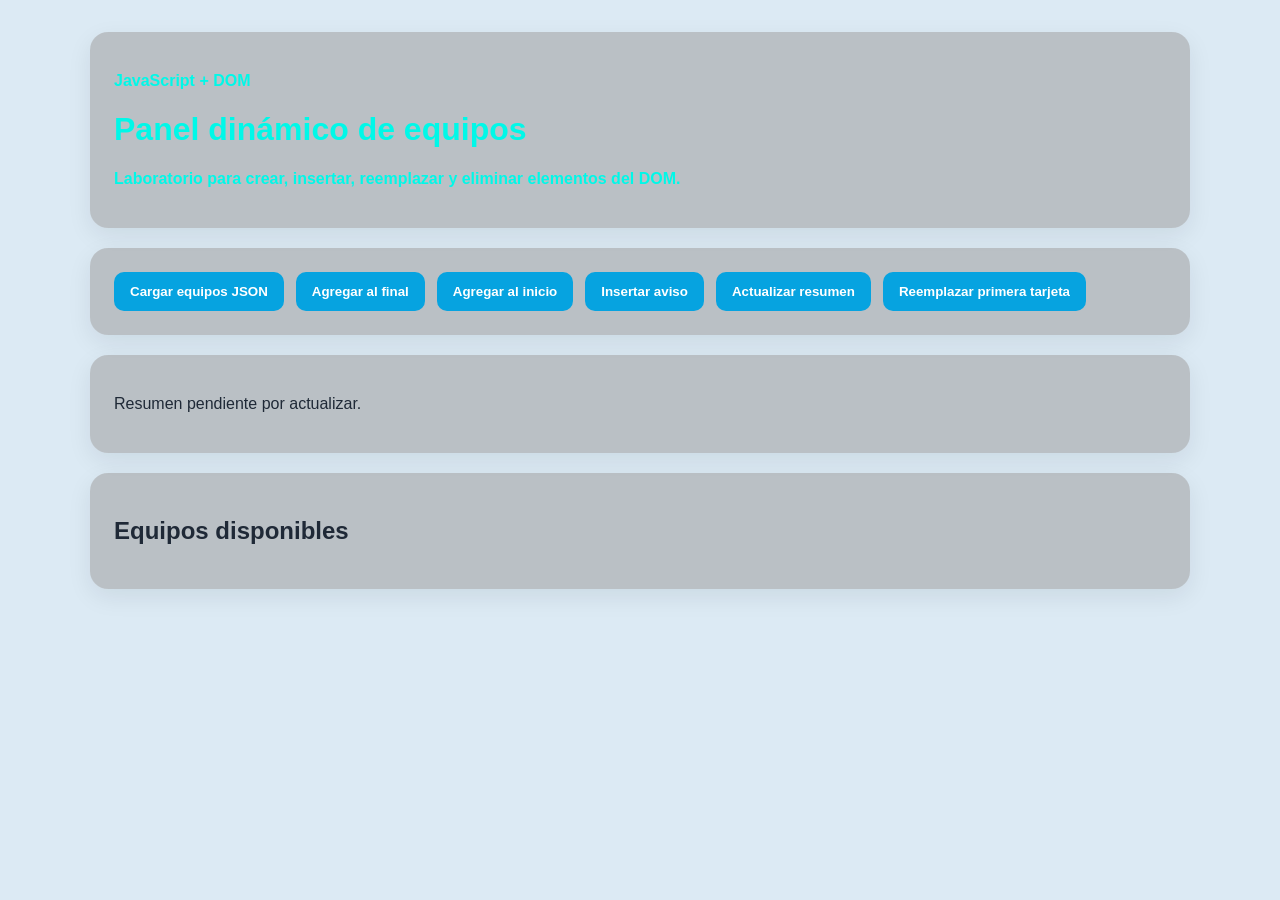
<file: sesion-1-7-dom-avanzado-estudiantes/index.html>
<!DOCTYPE html>
<html lang="es">
<head>
  <meta charset="UTF-8">
  <meta name="viewport" content="width=device-width, initial-scale=1.0">
  <title>Sesión 1.7 - DOM Avanzado</title>
  <link rel="stylesheet" href="css/styles.css">
</head>
<body>
  <main class="app">
    <header class="hero">
      <p class="tag">JavaScript + DOM</p>
      <h1 class="tag">Panel dinámico de equipos</h1>
      <p class="tag">Laboratorio para crear, insertar, reemplazar y eliminar elementos del DOM.</p>
    </header>

    <section class="acciones">
      <button id="btn-cargar">Cargar equipos JSON</button>
      <button id="btn-agregar-final">Agregar al final</button>
      <button id="btn-agregar-inicio">Agregar al inicio</button>
      <button id="btn-aviso">Insertar aviso</button>
      <button id="btn-resumen">Actualizar resumen</button>
      <button id="btn-reemplazar-primera">Reemplazar primera tarjeta</button>
    </section>

    <section id="resumen" class="resumen">
      <p>Resumen pendiente por actualizar.</p>
    </section>

    <section id="panel-equipos" class="panel">
      <h2 id="titulo-panel">Equipos disponibles</h2>
      <div id="lista-equipos" class="grid-equipos"></div>
    </section>
  </main>

  <script src="js/main.js"></script>
</body>
</html>
</file>
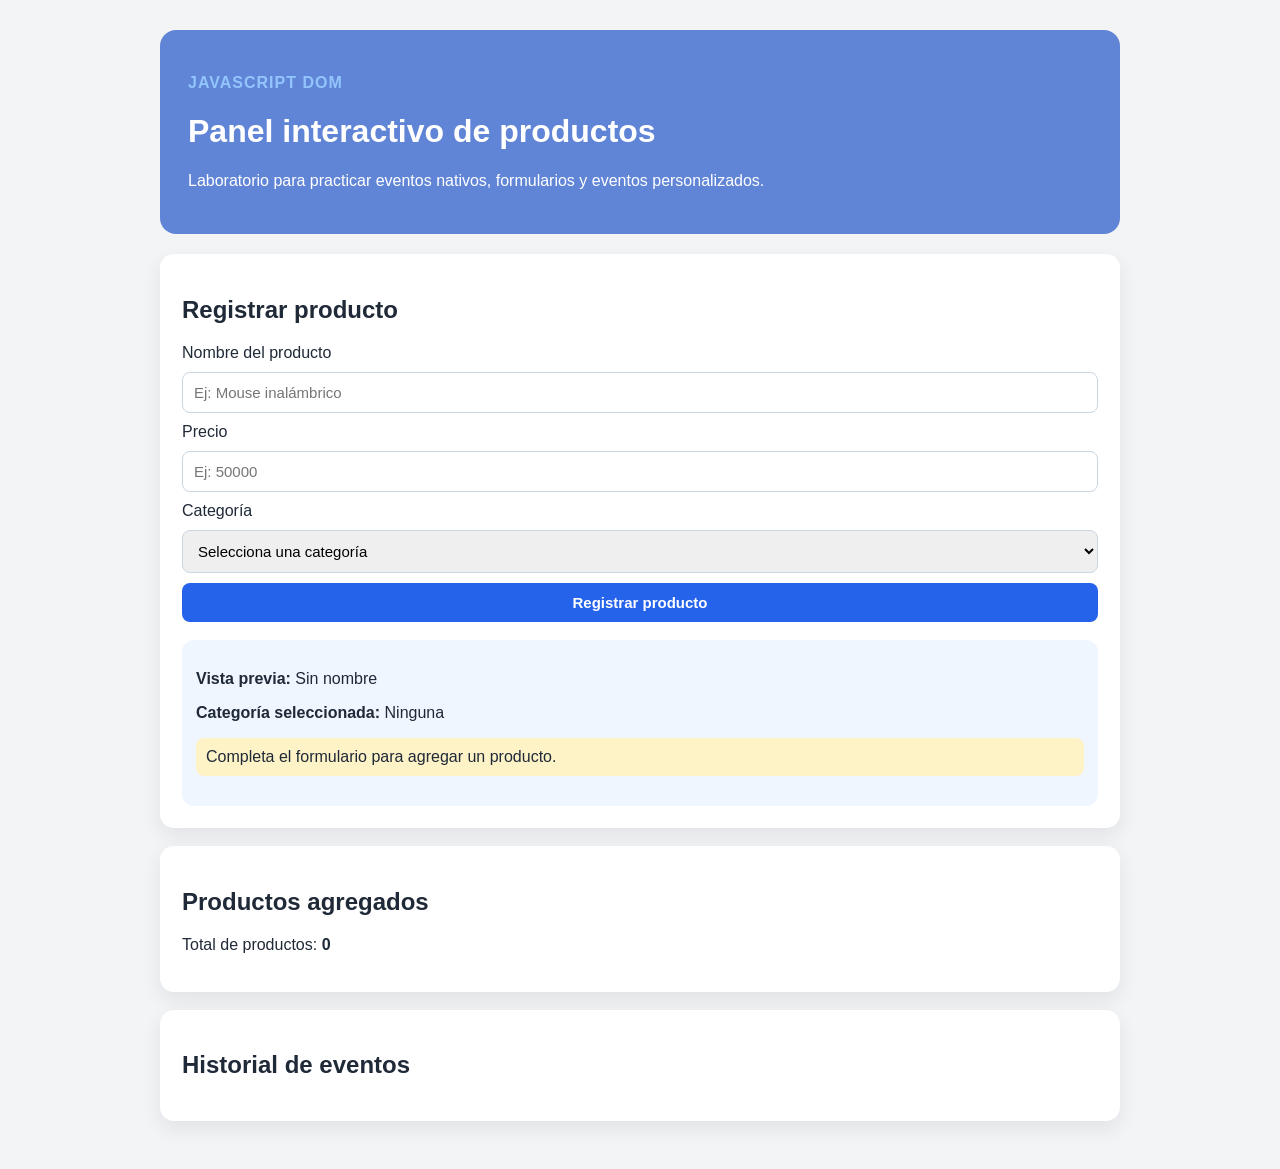
<file: sesion-1-8-eventos-estudiantes/index.html>
<!DOCTYPE html>
<html lang="es">
<head>
  <meta charset="UTF-8">
  <meta name="viewport" content="width=device-width, initial-scale=1.0">
  <title>Sesión 1.8 - Eventos y eventos personalizados</title>
  <link rel="stylesheet" href="css/styles.css">
</head>
<body>
  <main class="app">
    <header class="hero">
      <p class="etiqueta">JavaScript DOM</p>
      <h1>Panel interactivo de productos</h1>
      <p>Laboratorio para practicar eventos nativos, formularios y eventos personalizados.</p>
    </header>

    <section class="panel">
      <h2>Registrar producto</h2>

      <form id="formularioProducto" class="formulario">
        <label for="nombreProducto">Nombre del producto</label>
        <input id="nombreProducto" type="text" placeholder="Ej: Mouse inalámbrico">

        <label for="precioProducto">Precio</label>
        <input id="precioProducto" type="number" placeholder="Ej: 50000">

        <label for="categoriaProducto">Categoría</label>
        <select id="categoriaProducto">
          <option value="">Selecciona una categoría</option>
          <option value="Tecnología">Tecnología</option>
          <option value="Oficina">Oficina</option>
          <option value="Hogar">Hogar</option>
        </select>

        <button id="btnRegistrar" type="submit">Registrar producto</button>
      </form>

      <div class="estado">
        <p><strong>Vista previa:</strong> <span id="previewNombre">Sin nombre</span></p>
        <p><strong>Categoría seleccionada:</strong> <span id="previewCategoria">Ninguna</span></p>
        <p id="mensajeEstado" class="mensaje">Completa el formulario para agregar un producto.</p>
      </div>
    </section>

    <section class="panel">
      <h2>Productos agregados</h2>
      <p>Total de productos: <strong id="contadorProductos">0</strong></p>
      <div id="productosLista" class="productos-lista"></div>
    </section>

    <section class="panel">
      <h2>Historial de eventos</h2>
      <div id="historialEventos" class="historial"></div>
    </section>
  </main>

  <script src="js/main.js"></script>
</body>
</html>
</file>
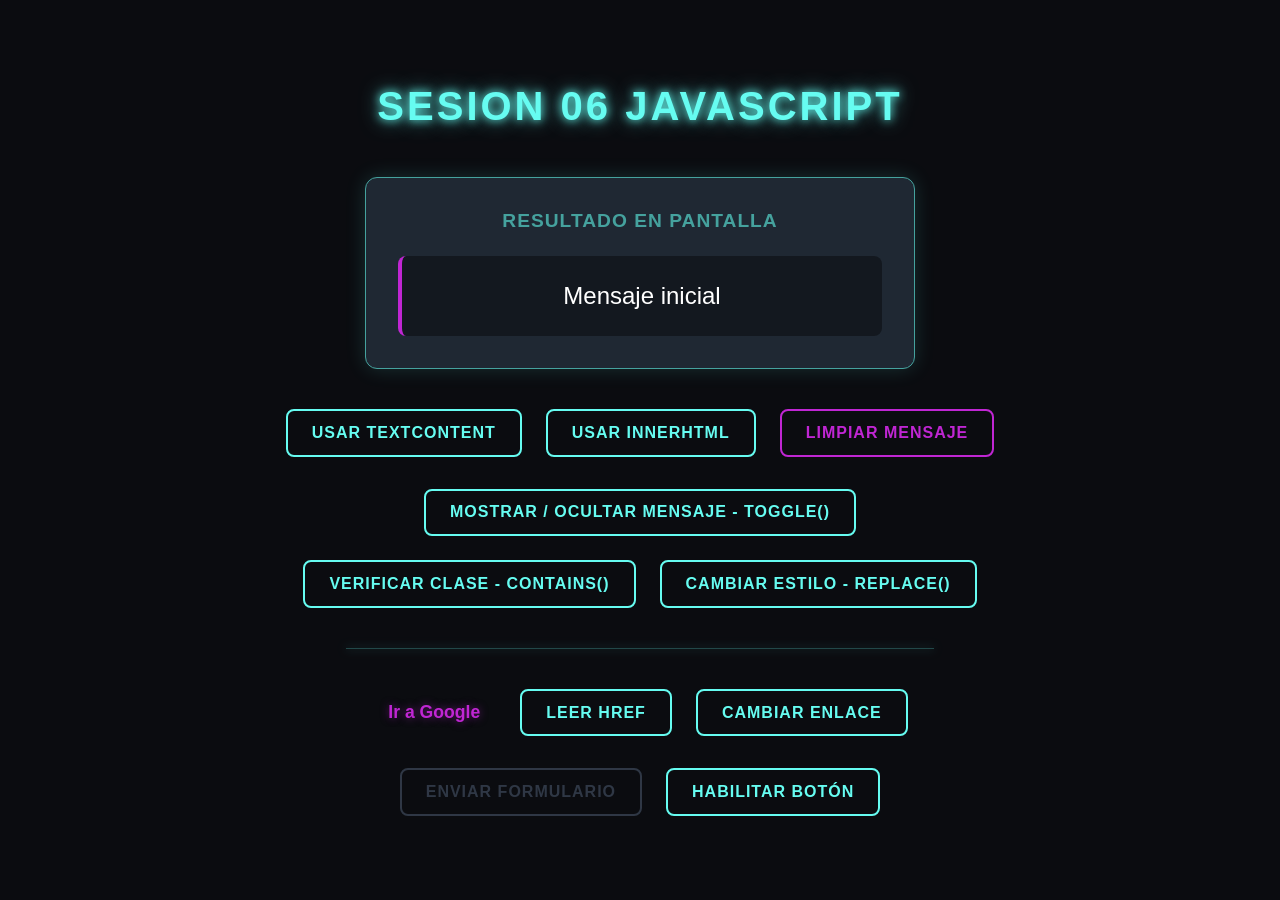
<file: sesion06/index.html>
<!DOCTYPE html>
<html lang="en">
<head>
    <meta charset="UTF-8">
    <meta name="viewport" content="width=device-width, initial-scale=1.0">
    <title>Sesion 06</title>
    <link rel="stylesheet" href="css/styles.css">
</head>
<body>
    <main>
        <header>
            <h1>Sesion 06 javascript</h1>

        </header>
        <section class="contenedor">
            <div class="card">
                <h2>Resultado en pantalla</h2>
                <p id="mensaje">Mensaje inicial</p>
            </div>
        
            <div class="botones">
                <div class="fila-botones">
                    <button id="btnTextContent">Usar textContent</button>
                    <button id="btnInnerHTML">Usar innerHTML</button>
                    <button id="btnLimpiar">Limpiar mensaje</button>
                </div>
            
                <div class="fila-botones">
                    <button id="btnAlternar">Mostrar / ocultar mensaje - toggle()</button>
                    <button id="btnVerificar">Verificar clase - contains()</button>
                    <button id="btnReemplazarClase">Cambiar estilo - replace()</button>
                </div>
            
                <hr class="separador-neon">
            
                <div class="fila-botones">
                    <a id="enlace" href="https://google.com" target="_blank">Ir a Google</a>
                    <button id="btnLeer">Leer href</button>
                    <button id="btnCambiar">Cambiar enlace</button>
                </div>
            
                <div class="fila-botones">
                    <button id="botonEnviar" disabled>Enviar formulario</button>
                    <button id="btnHabilitar">Habilitar botón</button>
                </div>
            </div>
        </section>
    </main>
    <script src="js/main.js"></script>
</body>
</html>
</file>
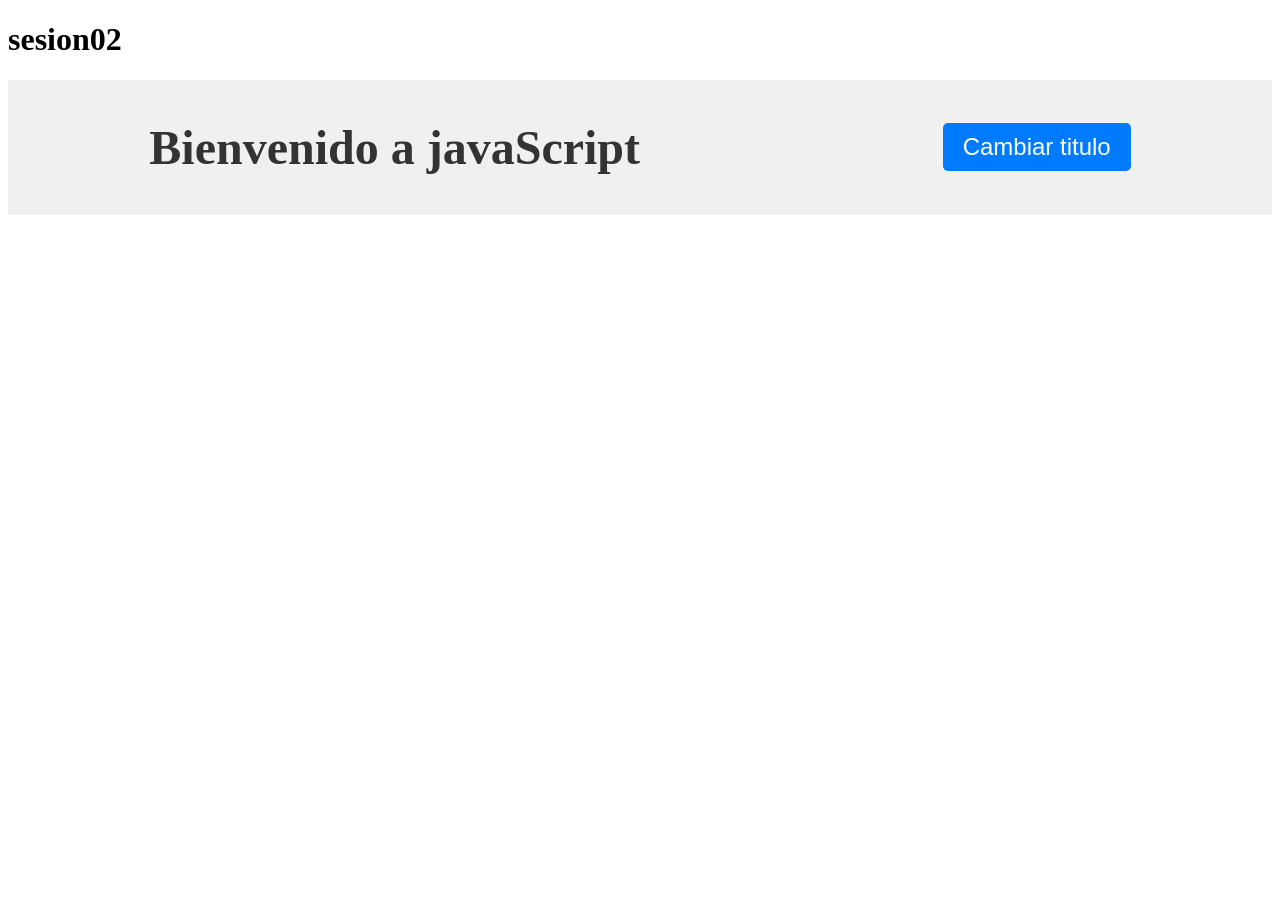
<file: sesion02/lab01-s2/index.html>
<!DOCTYPE html>
<html lang="en">
<head>
    <meta charset="UTF-8">
    <meta name="viewport" content="width=device-width, initial-scale=1.0">
    <title>comparativos</title>
    <link rel="stylesheet" href="css/style.css">
</head>
<body>
    <main>
        <header>
            <h1>sesion02</h1>
        </header>
        <section>
            <h2 id="titulo">Bienvenido a javaScript</h2>
            <button id="boton">Cambiar titulo</button>
        </section>
    </main>
    <script src="js/main1.js"></script>
</body>
</html>
</file>
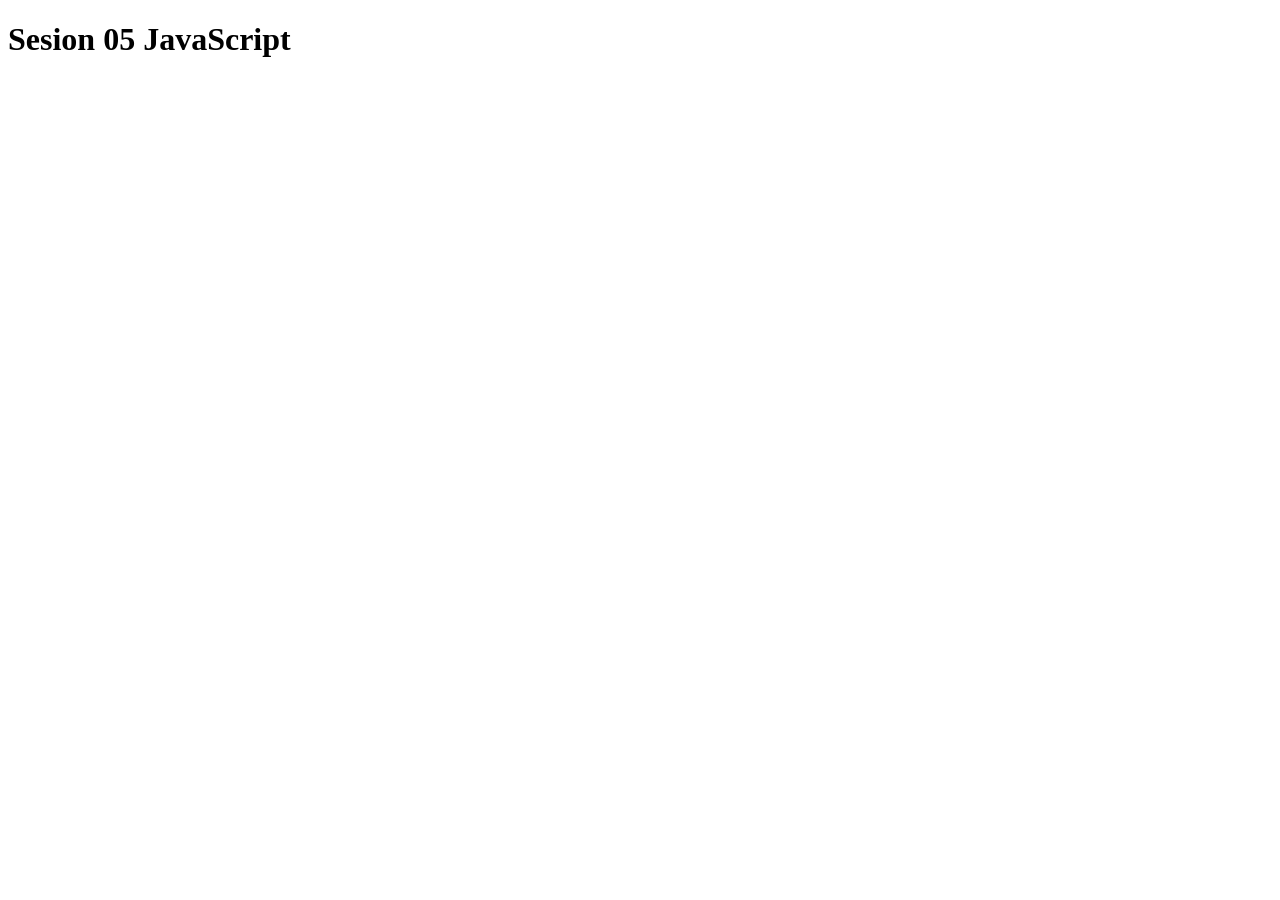
<file: sesion05/clase05/index.html>
<!DOCTYPE html>
<html lang="en">
<head>
    <meta charset="UTF-8">
    <meta name="viewport" content="width=device-width, initial-scale=1.0">
    <title>Document</title>
</head>
<body>
    <main>
        <header>
            <h1>Sesion 05 JavaScript</h1>
        </header>
    </main>
    <script src="js/main.js"></script>
</body>
</html>
</file>
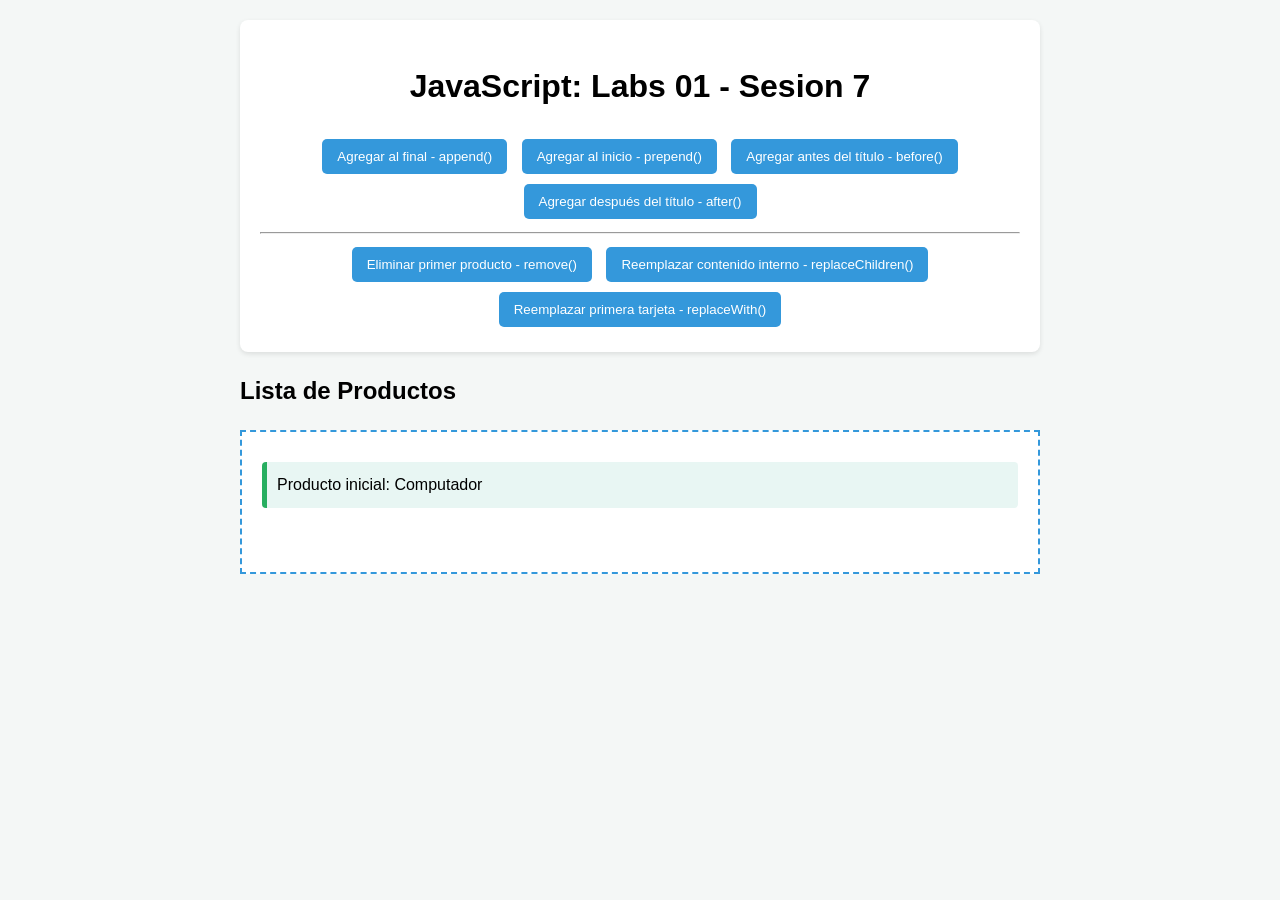
<file: sesion07/clase7/index.html>
<!DOCTYPE html>
<html lang="en">
<head>
    <meta charset="UTF-8">
    <meta name="viewport" content="width=device-width, initial-scale=1.0">
    <title>Sesion 07</title>
    <link rel="stylesheet" href="css/styles.css">
</head>
<body>
    <main>
        <header>
            <h1 id="titulo">JavaScript: Labs 01 - Sesion 7</h1>
            <button id="btnAppend">Agregar al final - append()</button>
            <button id="btnPrepend">Agregar al inicio - prepend()</button>
            <button id="btnBefore">Agregar antes del título - before()</button>
            <button id="btnAfter">Agregar después del título - after()</button>
            <hr>
            <button id="btnRemove">Eliminar primer producto - remove()</button>
            <button id="btnReplaceChildren">Reemplazar contenido interno - replaceChildren()</button>
            <button id="btnReplaceWith">Reemplazar primera tarjeta - replaceWith()</button>
        </header>

        <section>
            <h2>Lista de Productos</h2>
            <div  id="contenedor-productos">
                <article class="producto">Producto inicial: Computador</article>
            </div>
        </section>

    </main>
    <script src="js/main.js"></script>
</body>
</html>
</file>
<file: sesion-1-7-dom-avanzado-estudiantes/css/styles.css>
* { box-sizing: border-box; }
body {
  margin: 0;
  font-family: Arial, sans-serif;
  background: #b4d4e977;
  color: #1f2937;
}
.app {
  width: min(1100px, 92%);
  margin: 0 auto;
  padding: 32px 0;
}
.hero, .panel, .resumen, .acciones {
  background: #9b999981;
  border-radius: 18px;
  padding: 24px;
  margin-bottom: 20px;
  box-shadow: 0 8px 24px rgba(15, 23, 42, 0.08);
}
.tag { color: #00f8e8 ; font-weight: bold; }
.acciones { display: flex; flex-wrap: wrap; gap: 12px; }
button {
  border: none;
  border-radius: 10px;
  padding: 12px 16px;
  background: #06a3e0;
  color: white;
  cursor: pointer;
  font-weight: bold;
}
button:hover { background: #1d4ed8; }
.grid-equipos {
  display: grid;
  grid-template-columns: repeat(auto-fit, minmax(220px, 1fr));
  gap: 16px;
}
.card-equipo {
  border: 1px solid #0eee19;
  border-radius: 16px;
  padding: 18px;
  background: #f8fafc;
}
.card-equipo.destacado {
  border-color: #fda000;
  background: #ffdecb;
}
.card-equipo h3 { margin: 0 0 8px; }
.card-equipo p { margin: 6px 0; }
.btn-eliminar {
  margin-top: 12px;
  background: #151e6d;
  color: white;
}
.btn-eliminar:hover { background: #e70e0e; }
.aviso {
  background: #dbeafe;
  border-left: 5px solid #4ce406;
  padding: 12px 16px;
  border-radius: 10px;
  margin-bottom: 16px;
}
</file>
<file: sesion-1-8-eventos-estudiantes/css/styles.css>
body {
  margin: 0;
  font-family: Arial, sans-serif;
  background: #f3f4f6;
  color: #1f2937;
}

.app {
  max-width: 960px;
  margin: 0 auto;
  padding: 30px;
}

.hero {
  background: #0e45c5a1;
  color: white;
  padding: 28px;
  border-radius: 16px;
  margin-bottom: 20px;
}

.etiqueta {
  color: #93c5fd;
  font-weight: bold;
  text-transform: uppercase;
  letter-spacing: 1px;
}

.panel {
  background: white;
  padding: 22px;
  border-radius: 14px;
  margin-bottom: 18px;
  box-shadow: 0 8px 20px rgba(15, 23, 42, 0.08);
}

.formulario {
  display: grid;
  gap: 10px;
}

input, select, button {
  padding: 11px;
  border-radius: 8px;
  border: 1px solid #cbd5e1;
  font-size: 15px;
}

button {
  background: #2563eb;
  color: white;
  border: none;
  cursor: pointer;
  font-weight: bold;
}

button:hover {
  background: #1d4ed8;
}

.estado {
  margin-top: 18px;
  padding: 14px;
  background: #eff6ff;
  border-radius: 12px;
}

.mensaje {
  padding: 10px;
  border-radius: 8px;
  background: #fef3c7;
}

.mensaje.error {
  background: #fee2e2;
  color: #991b1b;
}

.mensaje.exito {
  background: #dcfce7;
  color: #166534;
}

.productos-lista {
  display: grid;
  gap: 12px;
}

.card-producto {
  padding: 14px;
  border-radius: 12px;
  border-left: 5px solid #2563eb;
  background: #f8fafc;
}

.card-producto h3 {
  margin-top: 0;
}

.card-producto button {
  background: #dc2626;
  margin-top: 8px;
}

.card-producto button:hover {
  background: #b91c1c;
}

.historial {
  display: grid;
  gap: 8px;
}

.evento-item {
  background: #f1f5f9;
  padding: 10px;
  border-radius: 8px;
  border-left: 4px solid #64748b;
}
</file>
<file: sesion06/css/styles.css>
:root {
    --bg-color: #0b0c10;
    --card-bg: #1f2833;
    --text-main: #c5c6c7;
    --text-light: #ffffff;
    --neon-cyan: #66fcf1;
    --neon-cyan-dim: #45a29e;
    --neon-purple: #c026d3;
}


* {
    margin: 0;
    padding: 0;
    box-sizing: border-box;
    font-family: 'Segoe UI', Tahoma, Geneva, Verdana, sans-serif;
}

body {
    background-color: var(--bg-color);
    color: var(--text-main);
    display: flex;
    justify-content: center;
    align-items: center;
    min-height: 100vh;
}


main {
    width: 100%;
    max-width: 800px;
    padding: 2rem;
    display: flex;
    flex-direction: column;
    gap: 3rem;
}

header h1 {
    text-align: center;
    color: var(--neon-cyan);
    text-transform: uppercase;
    letter-spacing: 3px;
    font-size: 2.5rem;
    text-shadow: 0 0 10px var(--neon-cyan), 0 0 20px var(--neon-cyan-dim);
}

.contenedor {
    display: flex;
    flex-direction: column;
    gap: 2.5rem;
    align-items: center;
}

.card {
    background-color: var(--card-bg);
    padding: 2rem;
    border-radius: 12px;
    width: 100%;
    max-width: 550px;
    text-align: center;
    border: 1px solid var(--neon-cyan-dim);
    box-shadow: 0 0 20px rgba(102, 252, 241, 0.15);
}

.card h2 {
    color: var(--neon-cyan-dim);
    margin-bottom: 1.5rem;
    font-size: 1.2rem;
    text-transform: uppercase;
    letter-spacing: 1px;
}

#mensaje {
    font-size: 1.5rem;
    color: var(--text-light);
    min-height: 80px;
    display: flex;
    align-items: center;
    justify-content: center;
    background: rgba(0, 0, 0, 0.4);
    border-radius: 8px;
    padding: 1.5rem;
    border-left: 4px solid var(--neon-purple);
    transition: all 0.3s ease;
}




button {
    background: transparent;
    color: var(--neon-cyan);
    border: 2px solid var(--neon-cyan);
    padding: 0.8rem 1.5rem;
    font-size: 1rem;
    font-weight: 600;
    border-radius: 8px;
    cursor: pointer;
    transition: all 0.3s ease;
    text-transform: uppercase;
    letter-spacing: 1px;
}

button:hover {
    background: var(--neon-cyan);
    color: var(--bg-color);
    box-shadow: 0 0 15px var(--neon-cyan), 0 0 30px var(--neon-cyan-dim);
    transform: translateY(-3px);
}

#btnLimpiar {
    border-color: var(--neon-purple);
    color: var(--neon-purple);
}

#btnLimpiar:hover {
    background: var(--neon-purple);
    color: var(--text-light);
    box-shadow: 0 0 15px var(--neon-purple);
}

.resultado-texto {
    background-color: rgba(102, 252, 241, 0.1);
    border-left: 4px solid var(--neon-cyan);
    color: var(--neon-cyan);
}

.resultado-html {
    background-color: rgba(192, 38, 211, 0.1);
    border-left: 4px solid var(--neon-purple);
    color: var(--neon-purple);
}

.resultado-limpio {
    background-color: rgba(0, 0, 0, 0.4);
    border-left: 4px solid var(--text-main);
    color: var(--text-light);
}

.oculto {
    display: none !important;
}


.botones {
    display: flex;
    flex-direction: column;
    gap: 2rem; 
    width: 100%;
    align-items: center;
}

.fila-botones {
    display: flex;
    gap: 1.5rem;
    flex-wrap: wrap;
    justify-content: center;
    align-items: center; 
    width: 100%;
}

.separador-neon {
    width: 80%;
    border: none;
    height: 1px;
    background: var(--neon-cyan-dim);
    box-shadow: 0 0 10px var(--neon-cyan);
    margin: 0.5rem 0;
    opacity: 0.4;
}


#enlace {
    color: var(--neon-purple);
    text-decoration: none;
    font-size: 1.1rem;
    font-weight: 600;
    padding: 0.5rem 1rem;
    transition: all 0.3s ease;
    text-shadow: 0 0 8px rgba(192, 38, 211, 0.5); 
}

#enlace:hover {
    color: var(--text-light);
    text-shadow: 0 0 15px var(--neon-purple), 0 0 30px var(--neon-purple);
}




button:disabled {
    border-color: #475569; 
    color: #475569; 
    cursor: not-allowed;
    opacity: 0.6;
}

button:disabled:hover {
    background: transparent;
    color: #475569;
    box-shadow: none;
    transform: none;
}
</file>
<file: sesion02/lab01-s2/css/style.css>
section{
    display: flex;
    flex-wrap: wrap;
    justify-content: space-around;
    align-items: center;
    gap: 20px;
    background-color: #f0f0f0;
}
#titulo{
    font-size: 3em;
    color: #333;
}
#boton{
    padding: 10px 20px;
    font-size: 1.5em;
    background-color: #007BFF;
    color: white;
    border: none;
    border-radius: 5px;
    cursor: pointer;
}
#boton:hover{
    background-color: #0056b3;
    transform: scale(1.1);
}
</file>
<file: sesion07/clase7/css/styles.css>
/* Estilos generales */
body {
    font-family: 'Segoe UI', Tahoma, Geneva, Verdana, sans-serif;
    line-height: 1.6;
    background-color: #f4f7f6;
    padding: 20px;
    max-width: 800px;
    margin: 0 auto;
}

header {
    background: #fff;
    padding: 20px;
    border-radius: 8px;
    box-shadow: 0 2px 5px rgba(0,0,0,0.1);
    margin-bottom: 20px;
    text-align: center;
}

/* Estilo para los botones */
button {
    margin: 5px;
    padding: 10px 15px;
    border: none;
    border-radius: 5px;
    background-color: #3498db;
    color: white;
    cursor: pointer;
    transition: background 0.3s ease;
}

button:hover {
    background-color: #2980b9;
}

/* Estilo para el contenedor de productos */
#contenedor-productos {
    border: 2px dashed #3498db;
    padding: 20px;
    min-height: 100px;
    background: #fff;
}

/* Estilo para los artículos (productos) */
.producto {
    background: #e8f6f3;
    border-left: 5px solid #27ae60;
    padding: 10px;
    margin: 10px 0;
    border-radius: 4px;
}

/* Estilo para el mensaje (el que se inserta con before/after) */
.mensaje {
    color: #c0392b;
    font-weight: bold;
    font-style: italic;
    background: #fadbd8;
    padding: 5px;
    border-radius: 4px;
    display: inline-block;
}

.producto-destacado {
    padding: 12px;
    margin: 10px 0;
    border-radius: 8px;
    background-color: #dcfce7;
    border-left: 5px solid #16a34a;
}
</file>
